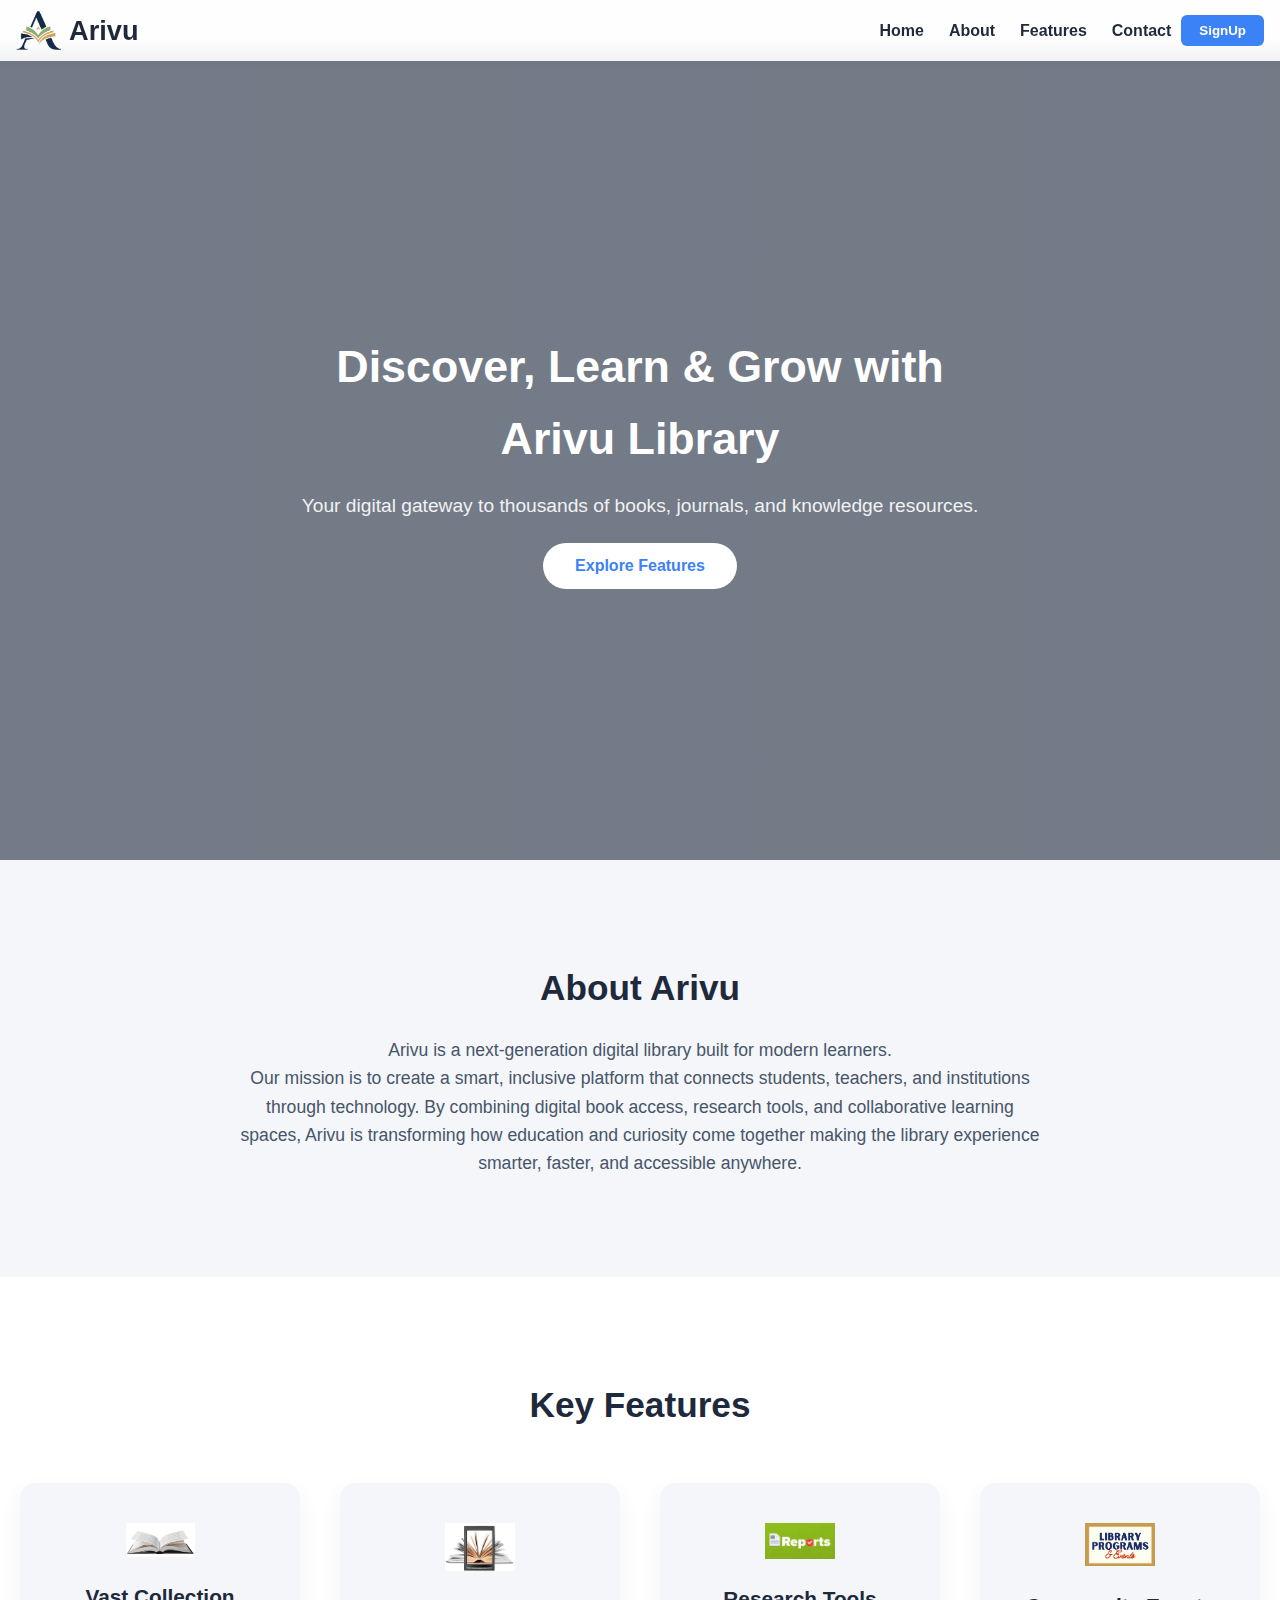
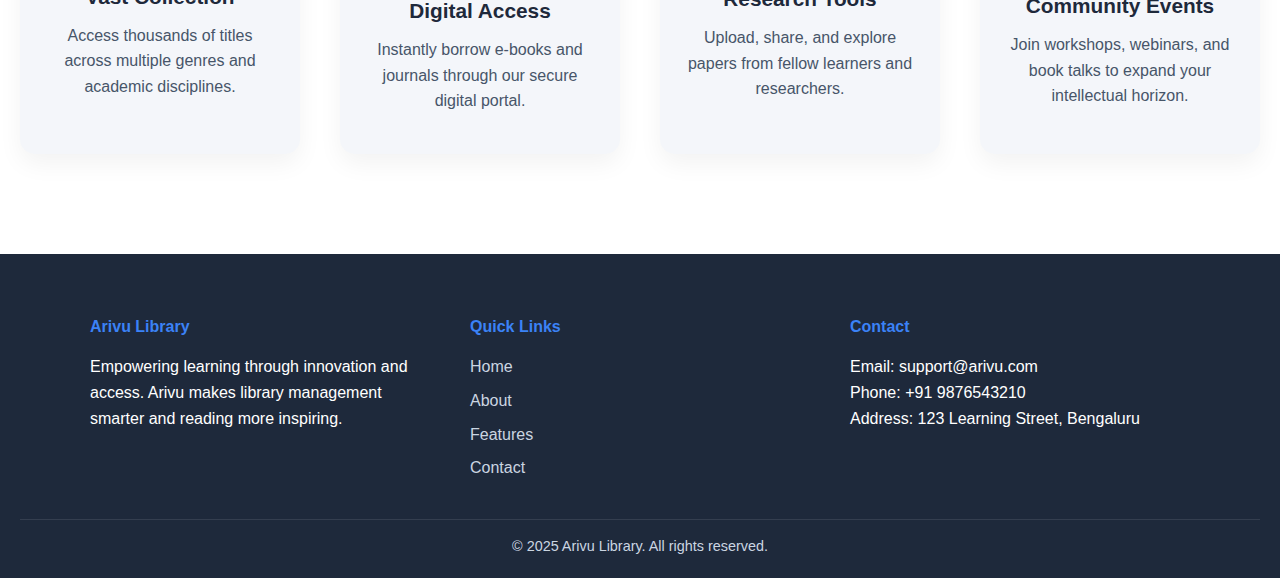
<file: index.html>
<!DOCTYPE html>
<html lang="en">
<head>
  <meta charset="UTF-8" />
  <meta name="viewport" content="width=device-width, initial-scale=1.0" />
  <title>Arivu Library</title>
  <link rel="icon" href="assets/logo.png" />
  <!-- <link href="https://fonts.googleapis.com/cs s2?family=Inter:wght@400;600;700&display=swap" rel="stylesheet"> -->

  <style>
    :root {
      --primary: #f4f6fa;      /* 60% */
      --secondary: #1e293b;    /* 30% */
      --accent: #3b82f6;       /* 10% */
      --text-light: #ffffff;
    }

    html {
  scroll-behavior: smooth;
}
    * {
      margin: 0;
      padding: 0;
      box-sizing: border-box;
      scroll-behavior: smooth;
    }

    body {
      font-family: "Inter", sans-serif;
      background-color: var(--primary);
      color: var(--secondary);
      line-height: 1.6;
      overflow-x: hidden;
    }

    /* ---------- Header ---------- */
    header {
      position: fixed;
      top: 0;
      width: 100%;
      background-color: rgba(255, 255, 255, 0.9);
      backdrop-filter: blur(8px);
      box-shadow: 0 2px 10px rgba(0, 0, 0, 0.05);
      display: flex;
      justify-content: space-between;
      align-items: center;
      padding: 0.5rem 1rem;
      z-index: 1000;
    }

 
    .logo {
      display: flex;
      align-items: center;
      gap: 8px;
    }

    .logo img {
      height: 45px;
      width: 45px;
      object-fit: contain;
    }

    .logo span {
      font-size: 1.7rem;
      font-weight: 700;
      color: var(--secondary);
    }

    nav {
      display: flex;
      align-items: center;
      gap: 30px;
    }

  .nav-right {
  display: flex;
  align-items: center;
  gap: 10px;
}

    nav ul {
      list-style: none;
      display: flex;
      align-items: center;
      gap: 25px;
    }

    nav ul li a {
      text-decoration: none;
      font-weight: 600;
      color: var(--secondary);
      transition: color 0.3s;
    }

    nav ul li a:hover{
      color: var(--accent);
    }

   .login-btn {
      padding: 8px 18px;
      background-color: var(--accent);
      color: var(--text-light);
      border: none;
      border-radius: 6px;
      font-weight: 600;
      cursor: pointer;
      transition: background-color 0.3s, transform 0.3s;
    }

    .login-btn:hover {
      background-color: #2563eb;
      transform: translateY(-2px);
    }

      .menu-toggle {
      display: none;
      flex-direction: column;
      gap: 4px;
      cursor: pointer;
    }

    .menu-toggle span {
      width: 25px;
      height: 3px;
      background-color: var(--secondary);
      border-radius: 2px;
    }

    /* ---------- Hero Section ---------- */
  .hero {
      height: 90vh;
      background: linear-gradient(rgba(30, 41, 59, 0.6), rgba(30, 41, 59, 0.6)),
        url('https://images.unsplash.com/photo-1507842217343-583bb7270b66?q=80&w=2070&auto=format&fit=crop')
        center/cover no-repeat;
      display: flex;
      align-items: center;
      justify-content: center;
      text-align: center;
      color: var(--text-light);
      padding: 0 5%;
      margin-top: 50px;
    }

    .hero-content {
      max-width: 700px;
      animation: fadeIn 1.5s ease forwards;
    }
  .hero h1 {
      font-size: 2.8rem;
      font-weight: 700;
      margin-bottom: 1rem;
    }

    .hero p {
      font-size: 1.2rem;
      opacity: 0.9;
      margin-bottom: 2rem;
    }

    .hero a {
      text-decoration: none;
      background-color: var(--text-light);
      color: var(--accent);
      padding: 0.9rem 2rem;
      border-radius: 50px;
      font-weight: 700;
      transition: all 0.3s ease;
    }

    .hero a:hover {
      background-color: #dbeafe;
      transform: scale(1.05);
    }
    @keyframes fadeIn {
      from { opacity: 0; transform: translateY(20px); }
      to { opacity: 1; transform: translateY(0); }
    }

    /* ---------- About ---------- */
    .about {
      padding: 100px 20px;
      text-align: center;
      background-color: var(--primary);
    }

    .about h2 {
      font-size: 2.2rem;
      font-weight: 700;
      color: var(--secondary);
      margin-bottom: 20px;
    }

    .about p {
      max-width: 800px;
      margin: 0 auto;
      color: #475569;
      font-size: 1.1rem;
    }

    /* ---------- Features ---------- */
    .features {
      background-color: #ffffff;
      padding: 100px 20px;
      text-align: center;
    }

    .features h2 {
      font-size: 2.2rem;
      color: var(--secondary);
      margin-bottom: 50px;
    }

    .feature-grid {
      display: grid;
      grid-template-columns: repeat(auto-fit, minmax(250px, 1fr));
      gap: 40px;
      margin: 0 auto;
    }

    .card {
      background-color: var(--primary);
      border-radius: 15px;
      padding: 40px 25px;
      box-shadow: 0 10px 25px rgba(0, 0, 0, 0.05);
      transition: transform 0.3s, box-shadow 0.3s;
    }

    .card:hover {
      transform: translateY(-8px);
      box-shadow: 0 15px 30px rgba(0, 0, 0, 0.1);
    }

    .card img {
      width: 70px;
      margin-bottom: 15px;
    }

    .card h3 {
      font-size: 1.3rem;
      color: var(--secondary);
      margin-bottom: 10px;
    }

    .card p {
      color: #475569;
      font-size: 1rem;
    }

    /* ---------- Footer ---------- */
    footer {
      background-color: var(--secondary);
      color: var(--text-light);
      padding: 60px 20px 20px;
    }

    .footer-container {
      max-width: 1100px;
      margin: 0 auto;
      display: grid;
      grid-template-columns: repeat(auto-fit, minmax(220px, 1fr));
      gap: 40px;
    }

    .footer-section h4 {
      color: var(--accent);
      margin-bottom: 15px;
      font-weight: 700;
    }

    .footer-section ul {
      list-style: none;
    }

    .footer-section ul li {
      margin-bottom: 8px;
    }

    .footer-section ul li a {
      color: #cbd5e1;
      text-decoration: none;
      transition: color 0.3s;
    }

    .footer-section ul li a:hover {
      color: var(--accent);
    }

    .footer-bottom {
      text-align: center;
      border-top: 1px solid rgba(255, 255, 255, 0.1);
      padding-top: 15px;
      margin-top: 30px;
      font-size: 0.9rem;
      color: #cbd5e1;
    }

    /* ---------- Responsive ---------- */
    @media (max-width: 768px) {
      .hero h1 {
    font-size: 2.2rem;
  }
        nav ul {
    display: none;
    position: absolute;
    top: 50px;
    right: 0;
    background-color: white;
    flex-direction: column;
    width: 100%;
    box-shadow: 0 5px 15px rgba(0,0,0,0.1);
  }

      nav ul.show {
    display: flex;
  }

  nav ul li {
    text-align: center;
    padding: 10px 0;
  }

     nav {
    gap: 10px;
  }

  .menu-toggle {
    display: flex;
  }

  .login-btn {
    display: inline-block;
    padding: 6px 14px;
    font-size: 0.9rem;
  }
      .hero p {
        font-size: 1rem;
      }
    }
  </style>
</head>

<body>

  <!-- Header -->
  <header>
    <div class="logo">
      <img src="assets/logo.png" alt="Arivu Logo" />
      <span>Arivu</span>
    </div>
    <div class="nav-right">
   <nav>
      <div class="menu-toggle">
        <span></span><span></span><span></span>
      </div>
      <ul>
        <li><a href="#hero" class="active">Home</a></li>
        <li><a href="#about">About</a></li>
        <li><a href="#features">Features</a></li>
        <li><a href="#contact">Contact</a></li>
      </ul>
    </nav>
    <button  class="login-btn" onclick="window.location.href='login_page.php'">SignUp</button>
    </div>
  </header>

  <!-- Hero -->
  <section class="hero" id="hero">
    <div class="hero-content">
      <h1>Discover, Learn & Grow with Arivu Library</h1>
      <p>Your digital gateway to thousands of books, journals, and knowledge resources.</p>
      <a href="#features">Explore Features</a>
    </div>
  </section>

  <!-- About -->
  <section class="about" id="about">
    <h2>About Arivu</h2>
    <p>
      Arivu is a next-generation digital library built for modern learners.<br>
      Our mission is to create a smart, inclusive platform that connects students, teachers, and institutions through technology.
      By combining digital book access, research tools, and collaborative learning spaces, Arivu is transforming how education and curiosity come together making the library experience smarter, faster, and accessible anywhere.
    </p>
  </section>

  <!-- Features -->
  <section class="features" id="features">
    <h2>Key Features</h2>
    <div class="feature-grid">
      <div class="card">
        <img src="assets/books.png" alt="Collection">
        <h3>Vast Collection</h3>
        <p>Access thousands of titles across multiple genres and academic disciplines.</p>
      </div>
      <div class="card">
        <img src="assets/digital.png" alt="Digital Library">
        <h3>Digital Access</h3>
        <p>Instantly borrow e-books and journals through our secure digital portal.</p>
      </div>
      <div class="card">
        <img src="assets/report.png" alt="Reports">
        <h3>Research Tools</h3>
        <p>Upload, share, and explore papers from fellow learners and researchers.</p>
      </div>
      <div class="card">
        <img src="assets/events.png" alt="Events">
        <h3>Community Events</h3>
        <p>Join workshops, webinars, and book talks to expand your intellectual horizon.</p>
      </div>
    </div>
  </section>

  <!-- Footer -->
  <footer id="contact">
    <div class="footer-container">
      <div class="footer-section">
        <h4>Arivu Library</h4>
        <p>Empowering learning through innovation and access. Arivu makes library management smarter and reading more inspiring.</p>
      </div>
      <div class="footer-section">
        <h4>Quick Links</h4>
        <ul>
          <li><a href="#hero">Home</a></li>
          <li><a href="#about">About</a></li>
          <li><a href="#features">Features</a></li>
          <li><a href="#contact">Contact</a></li>
        </ul>
      </div>
      <div class="footer-section">
        <h4>Contact</h4>
        <p>Email: support@arivu.com</p>
        <p>Phone: +91 9876543210</p>
        <p>Address: 123 Learning Street, Bengaluru</p>
      </div>
    </div>
    <div class="footer-bottom">
      © 2025 Arivu Library. All rights reserved.
    </div>
  </footer>

</body>
<script>
document.addEventListener('DOMContentLoaded', () => {
  const menuToggle = document.querySelector('.menu-toggle');
  const navMenu = document.querySelector('nav ul');
  const navLinks = document.querySelectorAll('nav ul li a');

  // Toggle menu visibility on hamburger click
  menuToggle.addEventListener('click', () => {
    navMenu.classList.toggle('show');
  });

  // Close menu when a nav link is clicked
  navLinks.forEach(link => {
    link.addEventListener('click', () => {
      navMenu.classList.remove('show');
    });
  });

  // Optional: Close menu when clicking outside the nav
  document.addEventListener('click', (e) => {
    if (!e.target.closest('nav') && !e.target.closest('.menu-toggle')) {
      navMenu.classList.remove('show');
    }
  });
});
</script>

</html>
</file>
